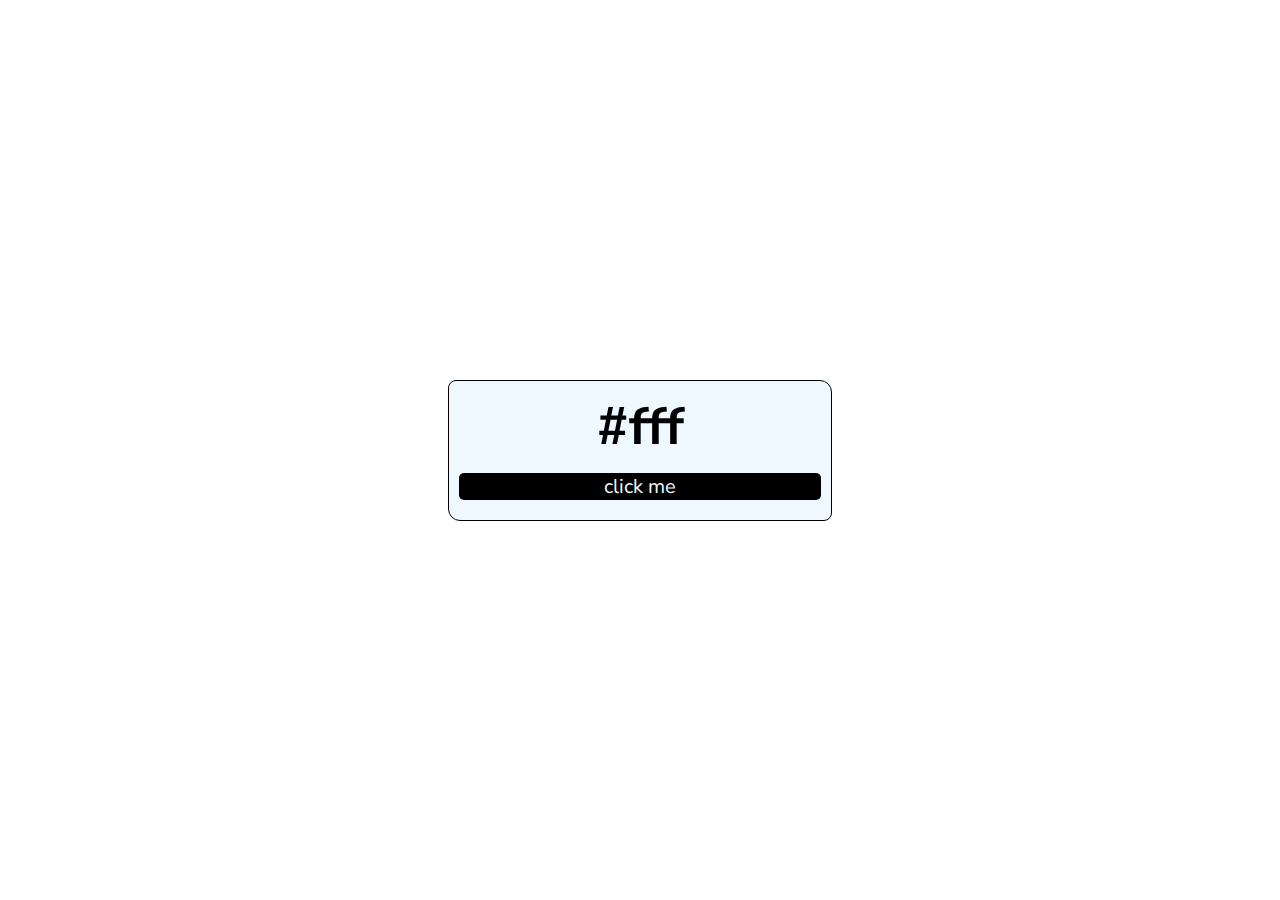
<file: color generator/index.html>
<!DOCTYPE html>
<html lang="en">
<head>
    <meta charset="UTF-8">
    <meta name="viewport" content="width=device-width, initial-scale=1.0">
    <title>Document</title>
    <link rel="stylesheet" href="style.css">
</head>
<body>
    <div class="main">
        <div class="box">
          <h2 id="colorcode">#fff</h2>
          <button id="btn">click me</button>
        </div>
    </div>
    <script src="script.js"></script>
</body>
</html>
</file>
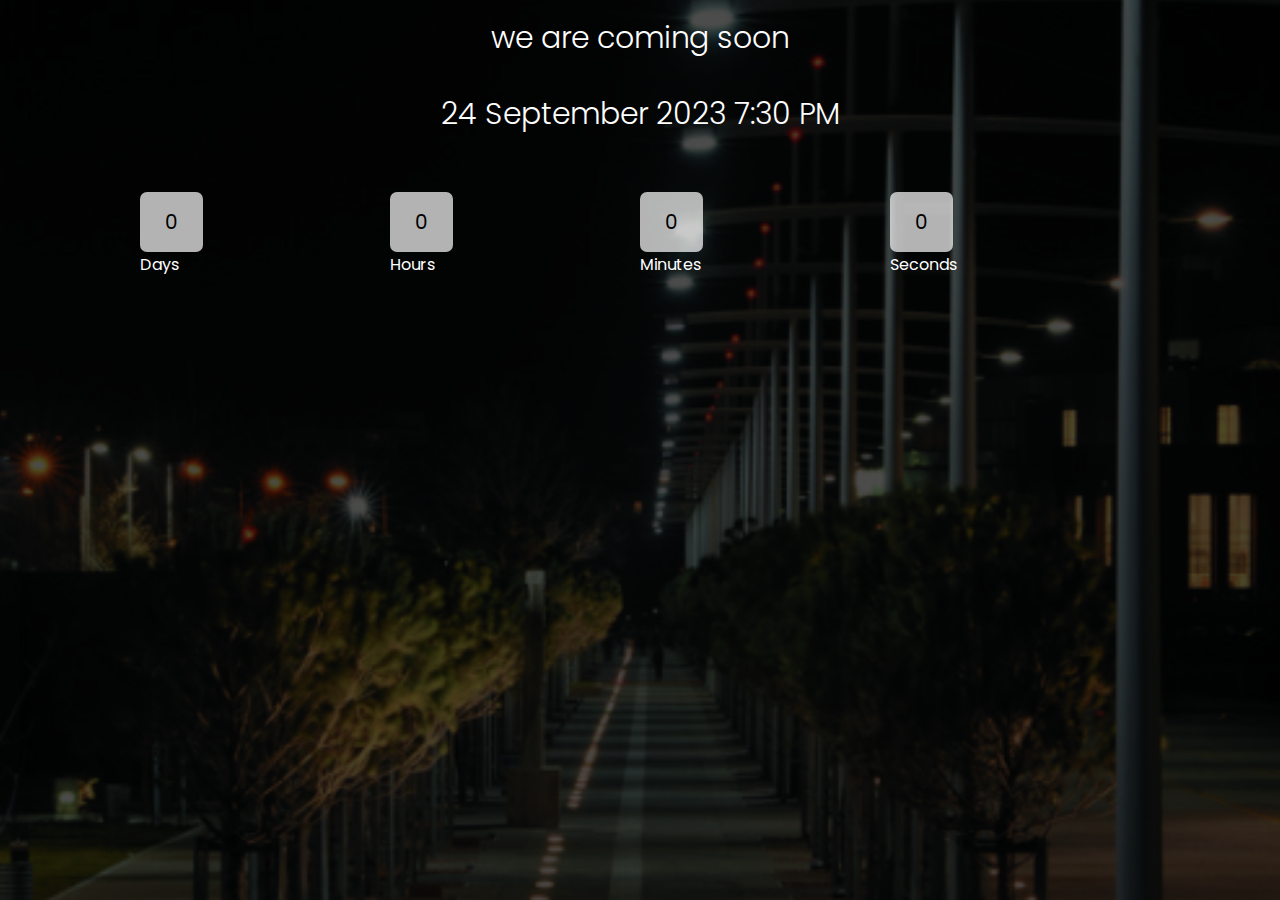
<file: countdown project/index.html>
<!DOCTYPE html>
<html lang="en">
<head>
    <meta charset="UTF-8">
    <meta name="viewport" content="width=device-width, initial-scale=1.0">
    <title>Document</title>
    <link rel="stylesheet" href="./css/style.css">
</head>
<body>
    <div class="main">
        <div class="overlay">
            
            <div class="title">we are coming soon</div>
            <div class="date" id="enddate">23 September 2023 10:00 PM</div>
            <div class="col">

                <div>
                <input type="text" name="" id="" readonly value="0">
                <label for="">Days</label>
                
                </div>
                
                <div>
                    
                    <input type="text" name="" id="" readonly value="0">
                    <label for="">Hours</label>
                </div>

                <div>
                    
                    <input type="text" name="" id="" readonly value="0"> 
                    <label for="">Minutes</label>
                </div>

                <div>
                    
                    <input type="text" name="" id="" readonly value="0">
                    <label for="">Seconds</label>
                </div>
                    
                    
                
            </div>
        </div>

    </div>
    <script src="./js/script.js"></script>
</body>
</html>
</file>
<file: color generator/style.css>
@import url('https://fonts.googleapis.com/css2?family=Nunito+Sans:ital,opsz,wght@0,6..12,300;0,6..12,400;1,6..12,500&family=Poppins:ital,wght@0,400;0,500;1,400&display=swap');


/* font-family: 'Nunito Sans', sans-serif;
font-family: 'Poppins', sans-serif; */

*{
    margin: 0;
    padding: 0;
    box-sizing: border-box;
    font-family: 'Nunito Sans', sans-serif;
}

.main{
    width: 100%;
    height: 100vh;
    display: flex;
    justify-content: center;
    align-items: center;
    margin: auto;
    /* background-color: rgb(0, 0, 0); */
}

.box{
    width: 30%;
    background-color: aliceblue;
    border: 1px black solid;
    margin: 5px;
    border-radius: 8px 12px;
    text-align: center;
    font-size: 35px;
    padding: 10px;
}

#btn{
    font-size: 20px;
    width: 100%;
    display: block;
    position: relative;
    bottom: 0;
    background-color: black;
    color: aliceblue;
    border: none;
    border-radius: 5px;
    margin: 10px 0;
    transition:  0.5s ease-in-out;
    
}

#btn:hover {
    transform: scale(1)
  }
  
/* #btn:active {
    transform: scale(.9)
  } */
</file>
<file: countdown project/css/style.css>
@import url('https://fonts.googleapis.com/css2?family=Poppins:ital,wght@0,400;0,500;1,400&display=swap');



*{
    font-family: 'Poppins', sans-serif;
    margin: 0;
    padding: 0;
    box-sizing: border-box;
}

.main{
    width: 100%;
    height: 100vh;
    background: url("./../images/bgimage.png");
    background-position: center;
    background-size: cover;
    background-repeat: no-repeat;
}

.overlay{
    width: 100%;
    height: 100%;
    background-color: rgba(0, 0, 0 , 0.7);
    display: flex;
    flex-direction: column;
    align-items: center;
    color: white;
}
.title , .date{
    font-size: 30px;
    font-weight: 300;
    text-align: center;
    margin: 15px auto;
}

.col{
    width: 1000px;
    /* height: 100px; */
    /* border: 2px solid red; */
    margin: 40px auto;
    display: flex;
    justify-content: center;
    align-items: center;
}

.col div{
    width: 250px;
    /* text-align: center; */
}
input{
    display: block;
    height: 60px;
    width: 25%;
    background-color: rgba(255, 255, 255 , 0.7);
    border: 1px solid transparent;
    border-radius: 7px;
    text-align: center;
    font-size: 20px;
}
</file>
